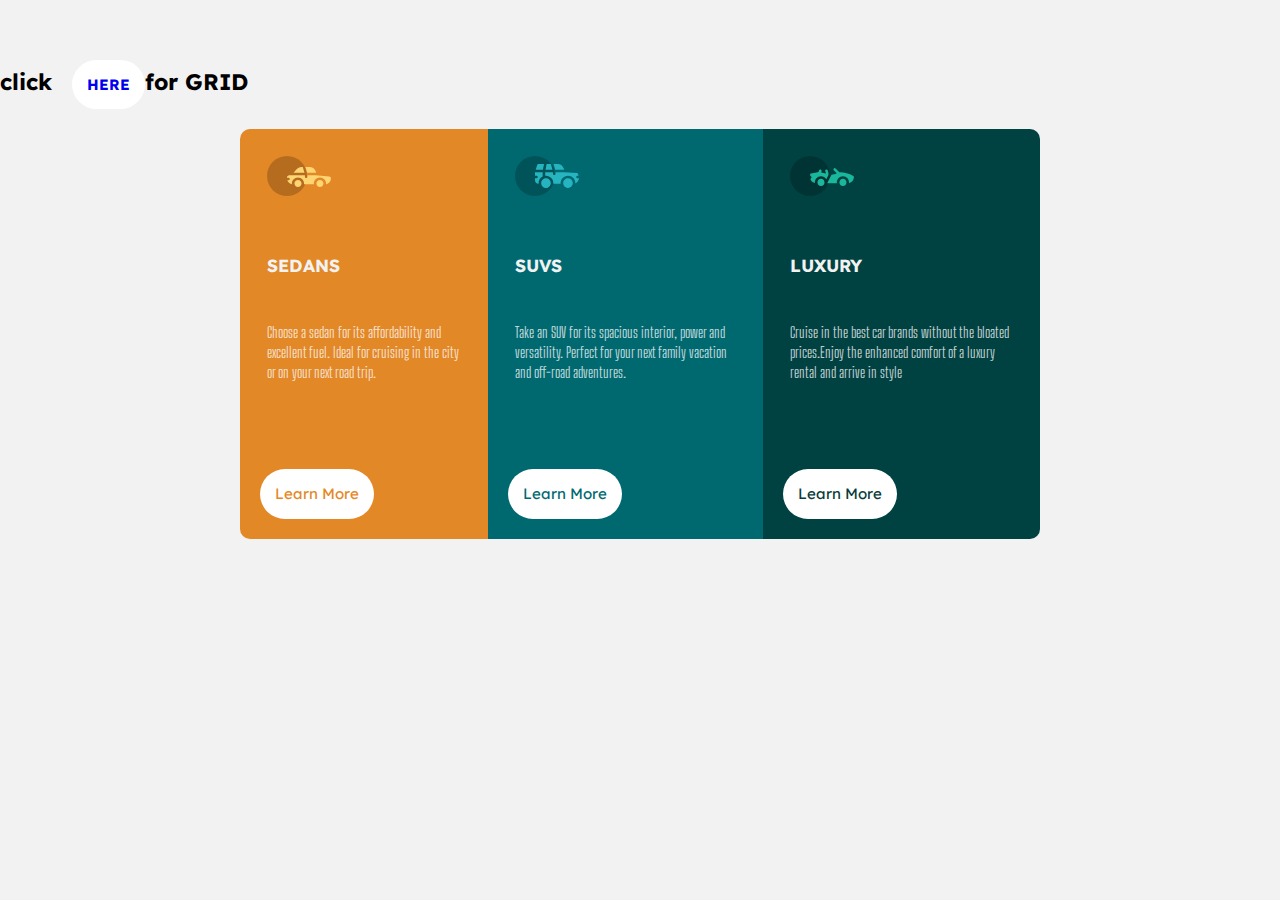
<file: index.html>
<!DOCTYPE html>
<html lang="en">
<head>
  <meta charset="UTF-8">
  <meta http-equiv="X-UA-Compatible" content="IE=edge">
  <meta name="viewport" content="width=device-width, initial-scale=1.0">
  <title>CSS FLEXBOX LAYOUT</title>
</head>
<link rel="stylesheet" href="style.css">
<body>

  <h2 style="color:black ;">click<a href="grid.html">HERE</a>for GRID </h2>

  <div class="parent-container">

<div class="first-child">
<img src="icon-sedans.svg" alt="SEDANS">
<h3> SEDANS </h3>
<P>Choose a sedan for its affordability and excellent fuel. Ideal for cruising in the city or on your next road trip.</P>

<a  class="btn1" href="#">Learn More</a>

</div>


<div class="second-child">
  <img src="icon-suvs.svg" alt="SUVS">
  <h3> SUVS </h3>
  <p> Take an SUV for its spacious interior, power and versatility. Perfect for your next family vacation and off-road adventures.</p>


  <a class="btn2" href="#">Learn More</a>


</div>


<div class="third-child">
  <img src="icon-luxury.svg" alt="LUXURY">
  <h3>LUXURY</h3>
  <P>Cruise in the best car brands without the bloated prices.Enjoy the enhanced comfort of a luxury rental and arrive in style</P>
  

  <a class="btn3" href="#">Learn More</a>


</div>



  </div>
  




</body>
</html>
</file>
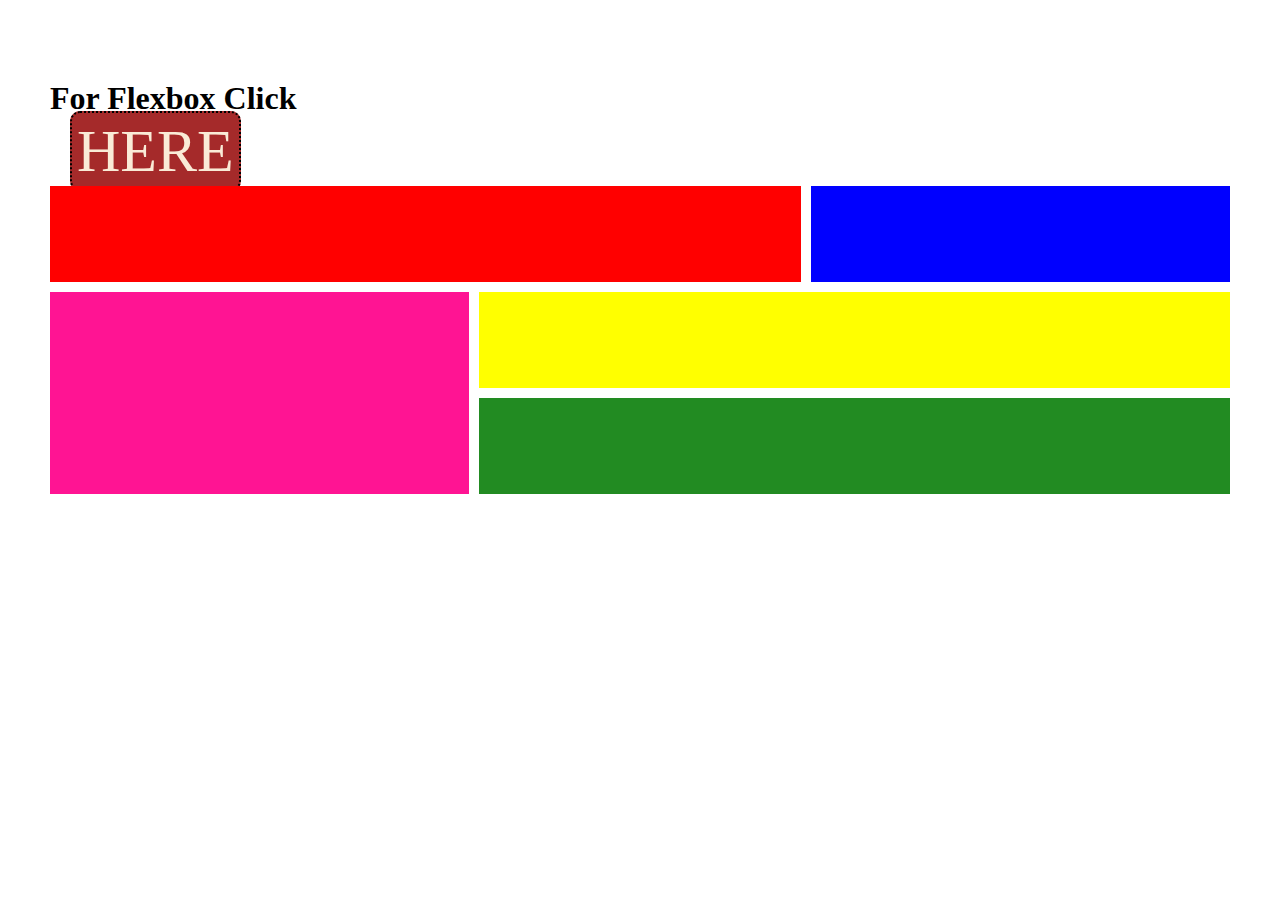
<file: grid.html>
<!DOCTYPE html>
<html lang="en">
<head>
  <meta charset="UTF-8">
  <meta http-equiv="X-UA-Compatible" content="IE=edge">
  <meta name="viewport" content="width=device-width, initial-scale=1.0">
  <title>Grid</title>
  <link rel="stylesheet" href="grid.css">
</head>
<body>
   <header>
 <h1>For Flexbox Click</h1><a href="index.html"> HERE </a>
 </header> 


  <main>

<div class="item-a"></div>
<div class="item-b"></div>
<div class="item-c"></div>
<div class="item-d"></div>
<div class="item-e"></div>






  </main>
</body>
</html>
</file>
<file: style.css>
@import url('https://fonts.googleapis.com/css2?family=Big+Shoulders+Display:wght@700&family=Lexend+Deca&display=swap');


*{
  margin: 0px;
  padding: 0px;
  box-sizing: border-box;
}

body{
  background-color: hsl(0, 0%, 95%);
  font-family: 'Lexend Deca', sans-serif;
  font-size: 15px;
  padding-bottom: 50px;
  /* min-height: 100vh; */
  /* display: flex; */
  /* align-items: center; */
  /* justify-content: center; */
  font-size: 15px;
  /* font-family: 'lexend Deca' sans-serif; */
  /* font-weight: 400; */
}


.parent-container{
  display: flex;
  width: 800px;
  border-radius: 10px;
  line-height: 20px;
  /* padding:20px; */
  /* max-height: 100vh; */
  /* align-items: center;  */
  /* justify-content: center; */
  /* max-width: 960px; */
  margin: 0 auto;
  /* background-color: red; */
  /* border: 2px dottted black; */
}


.first-child{
  border-top-left-radius: 10px;
  border-bottom-left-radius: 10px;


  background-color:  hsl(31, 77%, 52%);

}


.second-child{
  background-color: hsl(184,100%, 22%);


}


.third-child{
  background-color: hsl(179, 100%, 13%);
  border-top-right-radius: 10px;
  border-bottom-right-radius: 10px;
}


img{
  margin: 7px;
  padding: 20px;
  /* border: 2px dotted white; */
}

h3{

  margin: 7px;
  color:  hsl(0, 0%, 95%);
  padding: 20px;
  font-family: "Lexend Deca", sans-serif;
  font-weight: 700;
  
}


p{
  margin: 7px;
  padding: 20px;
  color: hsla(0,0%,100%,0.75);
  font-family: "Big Shoulders Display", cursive;
  font-weight: 400px;
  
}
  


a{
  text-decoration: none;
  margin-top: 60px;
  margin-right: ;
  margin-bottom: 20px;
  margin-left:20px;
  display:inline-block;
  padding: 15px;
  border-radius: 25px;
  background-color: #fff;
  outline: none;
  font-size: 15px;
  cursor: pointer;
  font-family: 'Lexend Deca', sans-serif;
  font-weight: 700px;
}




.btn1{
  color: hsl(31,77%,52%);
}


.btn2{
  color: hsl(184,100%,22%);
}



.btn3{
  color: hsl(179,77%,13%);
}



a:hover{
  background-color: transparent;
  border: 2px solid #FFF;
  color: #FFF;
  transition: .0.9s;
}

h1{
  text-align: center;
  justify-content: center;
  color: black;
  margin: 0 auto;
}










@media screen and (max-width:400px) {



  body{
    background-color: hsl(0, 0%, 95%);
    font-family: 'Lexend Deca', sans-serif;
    font-size: 15px;
  
    /* min-height: 100vh; */
    /* display: flex; */
    /* align-items: center; */
    /* justify-content: center; */
    font-size: 15px;
    /* font-family: 'lexend Deca' sans-serif; */
    /* font-weight: 400; */
  }
  



  .parent-container{
    display: flex;
    flex-direction:column;
   width: 400px;
    }

  
}
</file>
<file: grid.css>
*{
  margin: 0px;
  padding: 0px;
  box-sizing: border-box;
}

body{
  background-color: white;
  padding: 80px 50px 80px  50px;
}

main{
  display: grid;
  /* grid-area: one; */
  grid-template-areas: 
  'a a b'
  'c d d'
  'c e e';
  gap: 10px;
  

}

main div{
  padding: 3rem;
  
}



.item-a{
  background-color: red;
  grid-area: a;
}


.item-b{
  background-color: blue;
  grid-area: b;
}

.item-c{
  background-color:deeppink;
  grid-area: c;
}


.item-d{
  background-color: yellow;
  grid-area: d;
}

.item-e{
  background-color: forestgreen;
  grid-area: e;
}


a{
  text-decoration: none;
  border: 2px black dotted;
  font-size: 60px;
  background-color: brown;
  border-radius: 10px;
  color: antiquewhite;
  padding: 5px;
  margin: 20px;
}























/*body{
  background-color: darkblue;
  display: flex;
   place-items: center; 
  height: 100vh;
}

main{
  display: grid;
  grid-template-areas: 
  'a a a b'
   'c c d d'
   'c  ce e';
  width: 40%;
   height: 100vh; 
  margin: auto ;
  gap: 5px;
}

main div{
  padding: 5rem;
  /* text-align: center; 
}



.item-a{
  background-color: red;
  grid-area: a;
}


.item-b{
  background-color: blue;
  grid-area: b;
}

.item-c{
  background-color:deeppink;
  grid-area: c;
}


.item-d{
  background-color: yellow;
  grid-area: d;
}

.item-e{
  background-color: forestgreen;
  grid-area: e;
}*/
</file>
